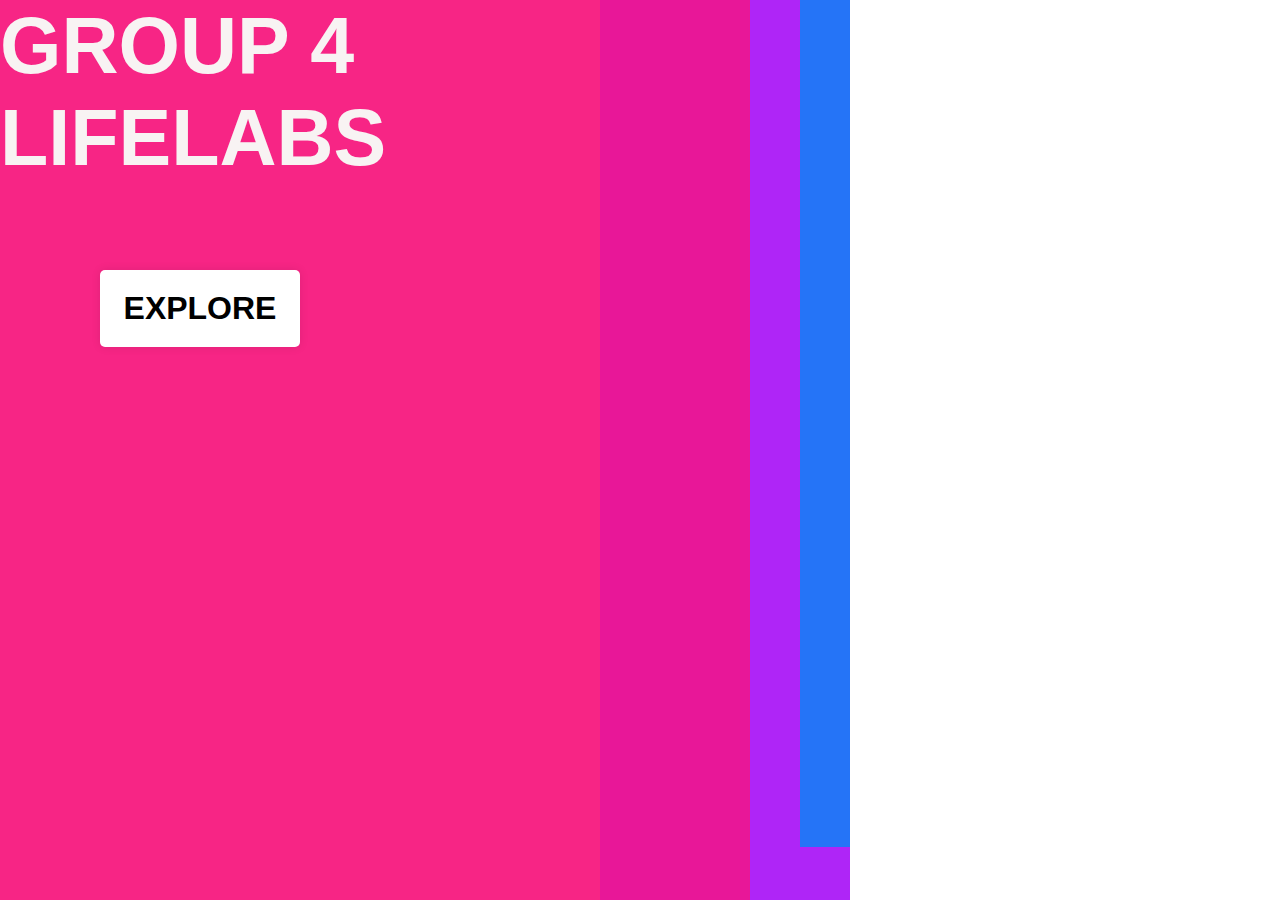
<file: index.html>
<!DOCTYPE html>
<html lang="en">
  <head>  
    <meta charset="utf-8">
    <meta name="viewport" content="width=device=width, initial scale=1.0">
        <title>Group 4 LL IPBA</title>
    <link rel="stylesheet" href="CSS.css">
    <link rel="preconnect" href="https://fonts.googleapis.com"><link rel="preconnect" href="https://fonts.gstatic.com" crossorigin>
    <link href="https://fonts.googleapis.com/css2?family=PT+Sans:wght@700&display=swap" rel="stylesheet">
    <link rel="preconnect" href="https://fonts.googleapis.com">
    <link rel="preconnect" href="https://fonts.gstatic.com" crossorigin>
    <link href="https://fonts.googleapis.com/css2?family=Livvic:wght@100&display=swap" rel="stylesheet">
  </head>
<body>
    <section class="fwh-slide">
      <h1> GROUP 4 <br> LIFELABS</h1>
    </section>
  
  
    <a href="mainpage.html" class="btn">
      Explore </a>
  

  <div class="square-4"></div>
  <div class="square"></div>
  <div class="square-2"></div>
  <div class="square-3"></div>


</body>
</file>
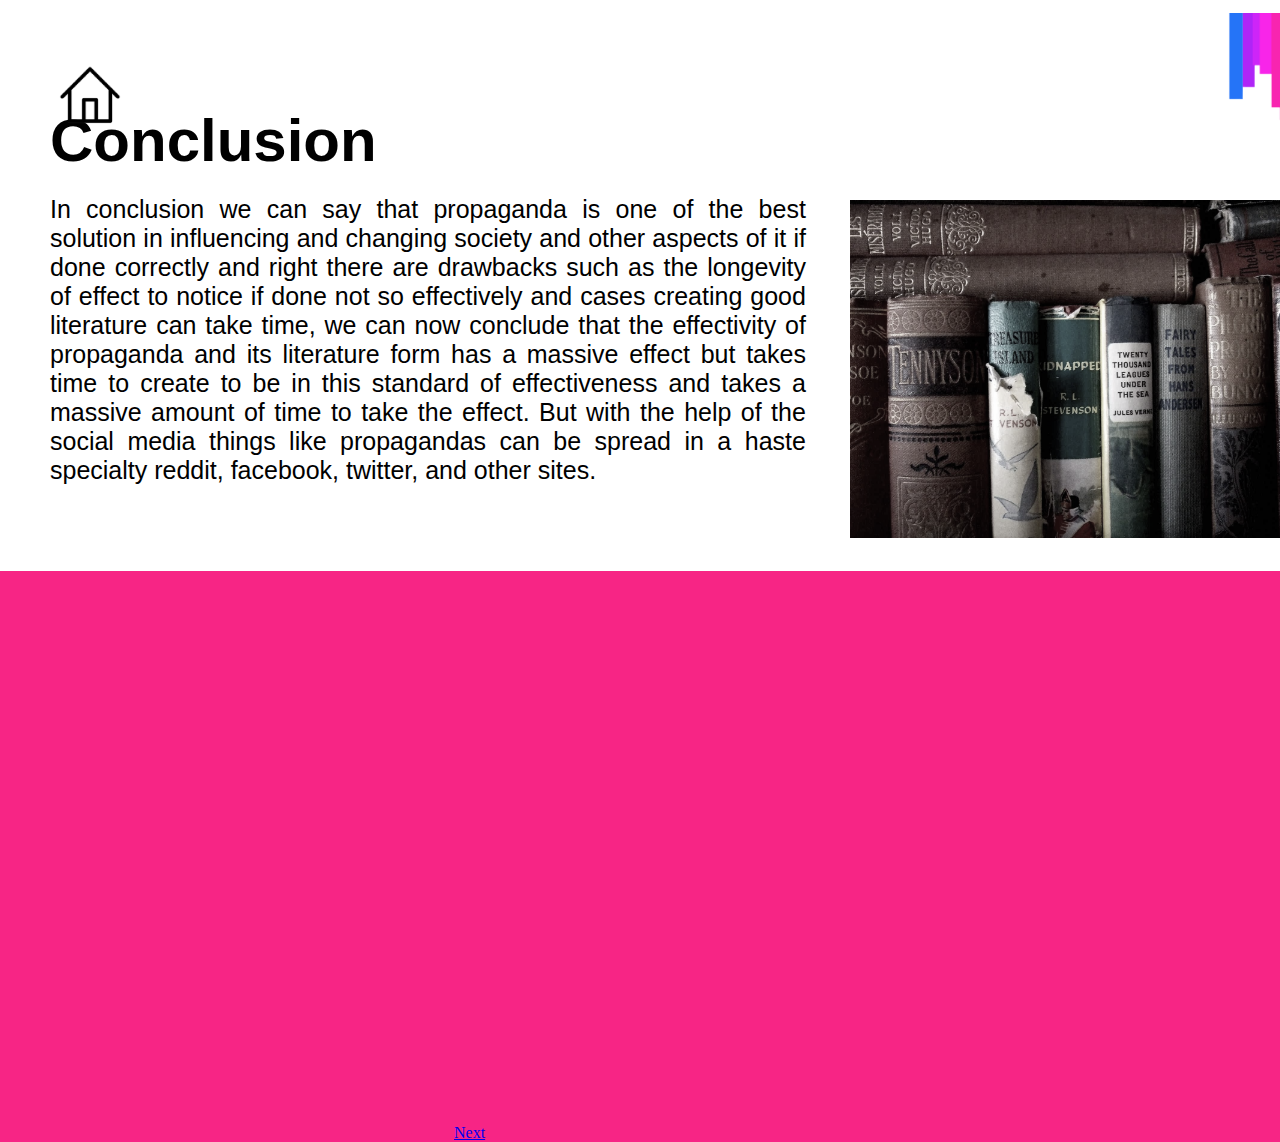
<file: conclusion.html>
<!DOCTYPE html>
<html lang="en">
  <head>  
    <meta charset="utf-8">
    <meta name="viewport" content="width=device=width, initial scale=1.0">
        <title>Group 4 LL IPBA</title>
    <link rel="stylesheet" href="CSS5.css">
    <link rel="preconnect" href="https://fonts.googleapis.com"><link rel="preconnect" href="https://fonts.gstatic.com" crossorigin>
    <link href="https://fonts.googleapis.com/css2?family=PT+Sans:wght@700&display=swap" rel="stylesheet">
    <link rel="preconnect" href="https://fonts.googleapis.com">
    <link rel="preconnect" href="https://fonts.gstatic.com" crossorigin>
    <link href="https://fonts.googleapis.com/css2?family=Livvic:wght@100&display=swap" rel="stylesheet">
  </head>
<body> 
    <br>
    <br>
    <h1> Conclusion</h1>
<br>
<br>
<br>
<br>
<br>
<p>In conclusion we can say that propaganda is one of the best solution in influencing and changing society and other aspects of it if done correctly and right there are drawbacks such as the longevity of effect to notice if done not so effectively and cases creating good literature can take time, we can now conclude that the effectivity of propaganda and its literature form has a massive effect but takes time to create to be in this standard of effectiveness and takes a massive amount of time to take the effect. But with the help of the social media things like propagandas can be spread in a haste specialty reddit, facebook, twitter, and other sites.
</p>

<a href="index.html" target="_blank"> <img class="img-home" src="homebutton.png" alt="homeimage"> </a>
  <div class="shape-1"></div>
   <img class="design-1" src="1stdesign.png" alt="image">
   <img class="img-conclusion" src="conclusionimage.jpg" alt="image">
   <a href="effectiveness.html" class="btn">
    Next </a>
</file>
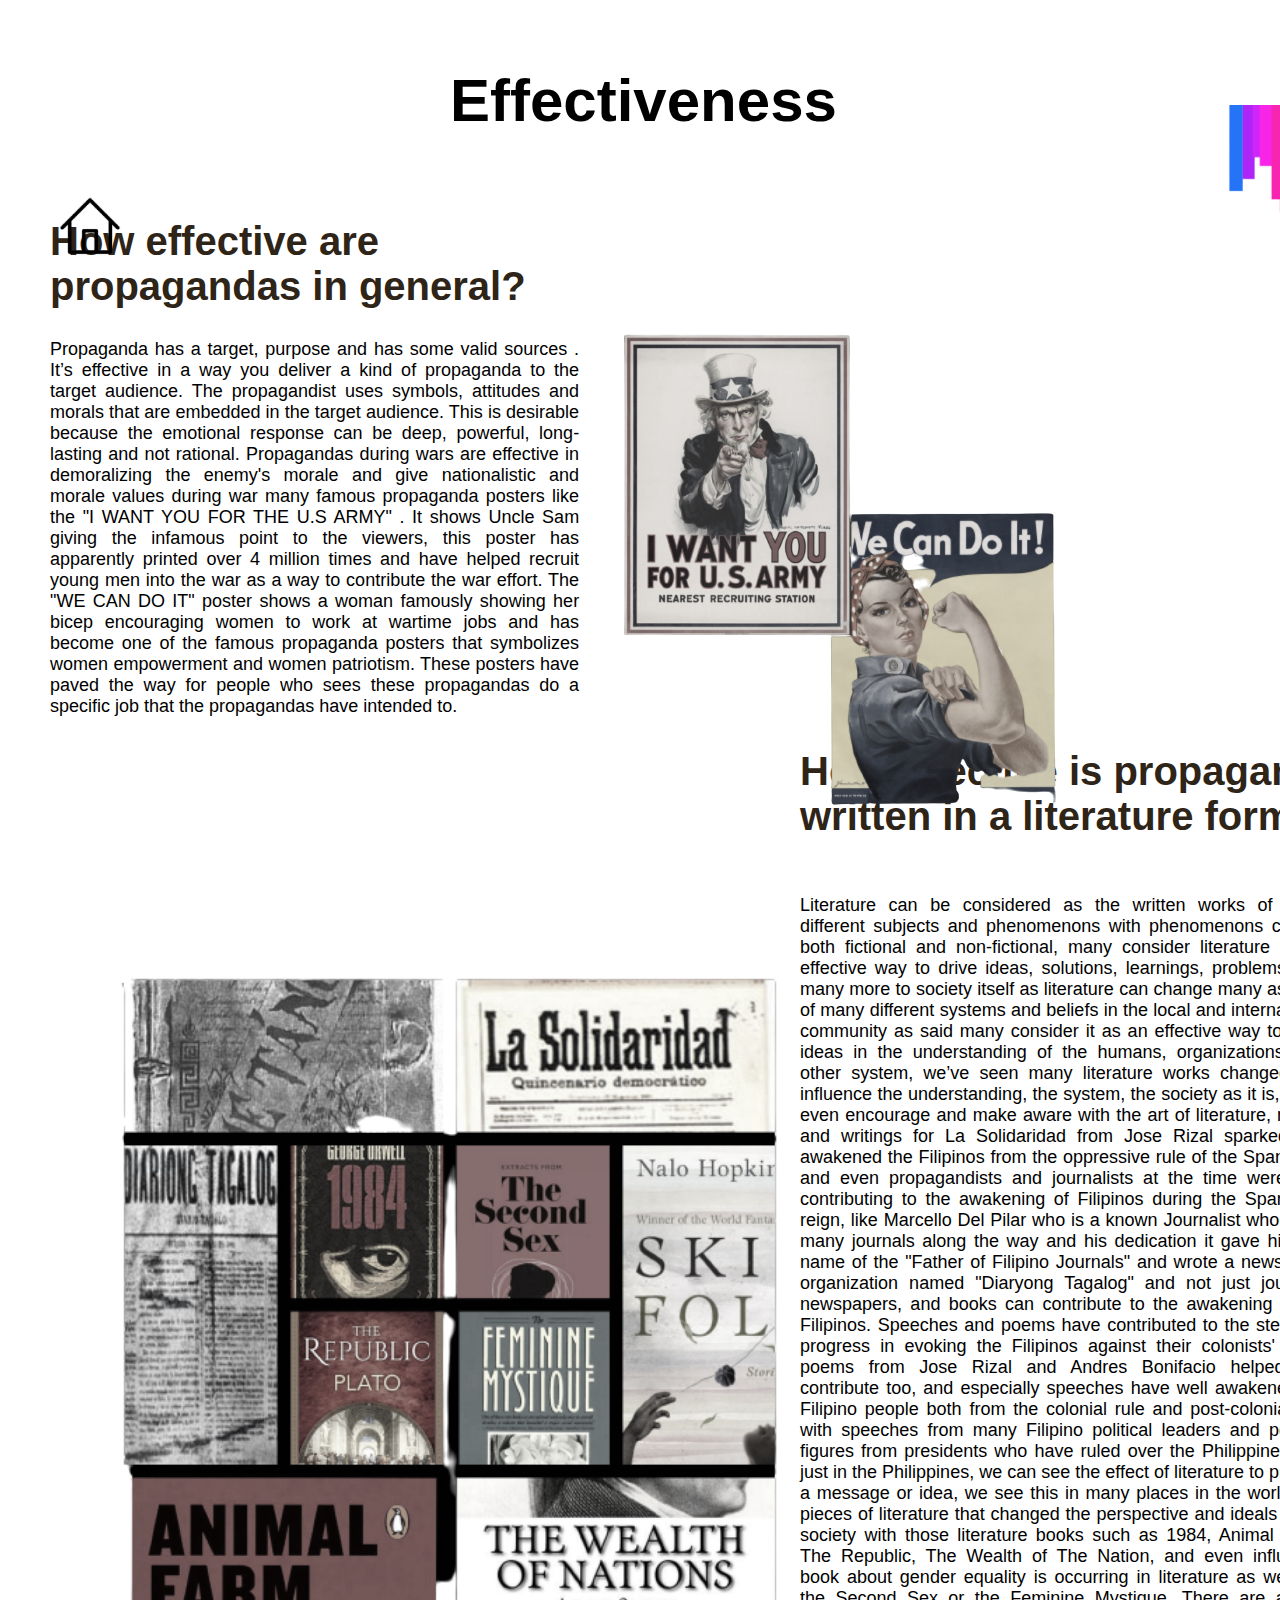
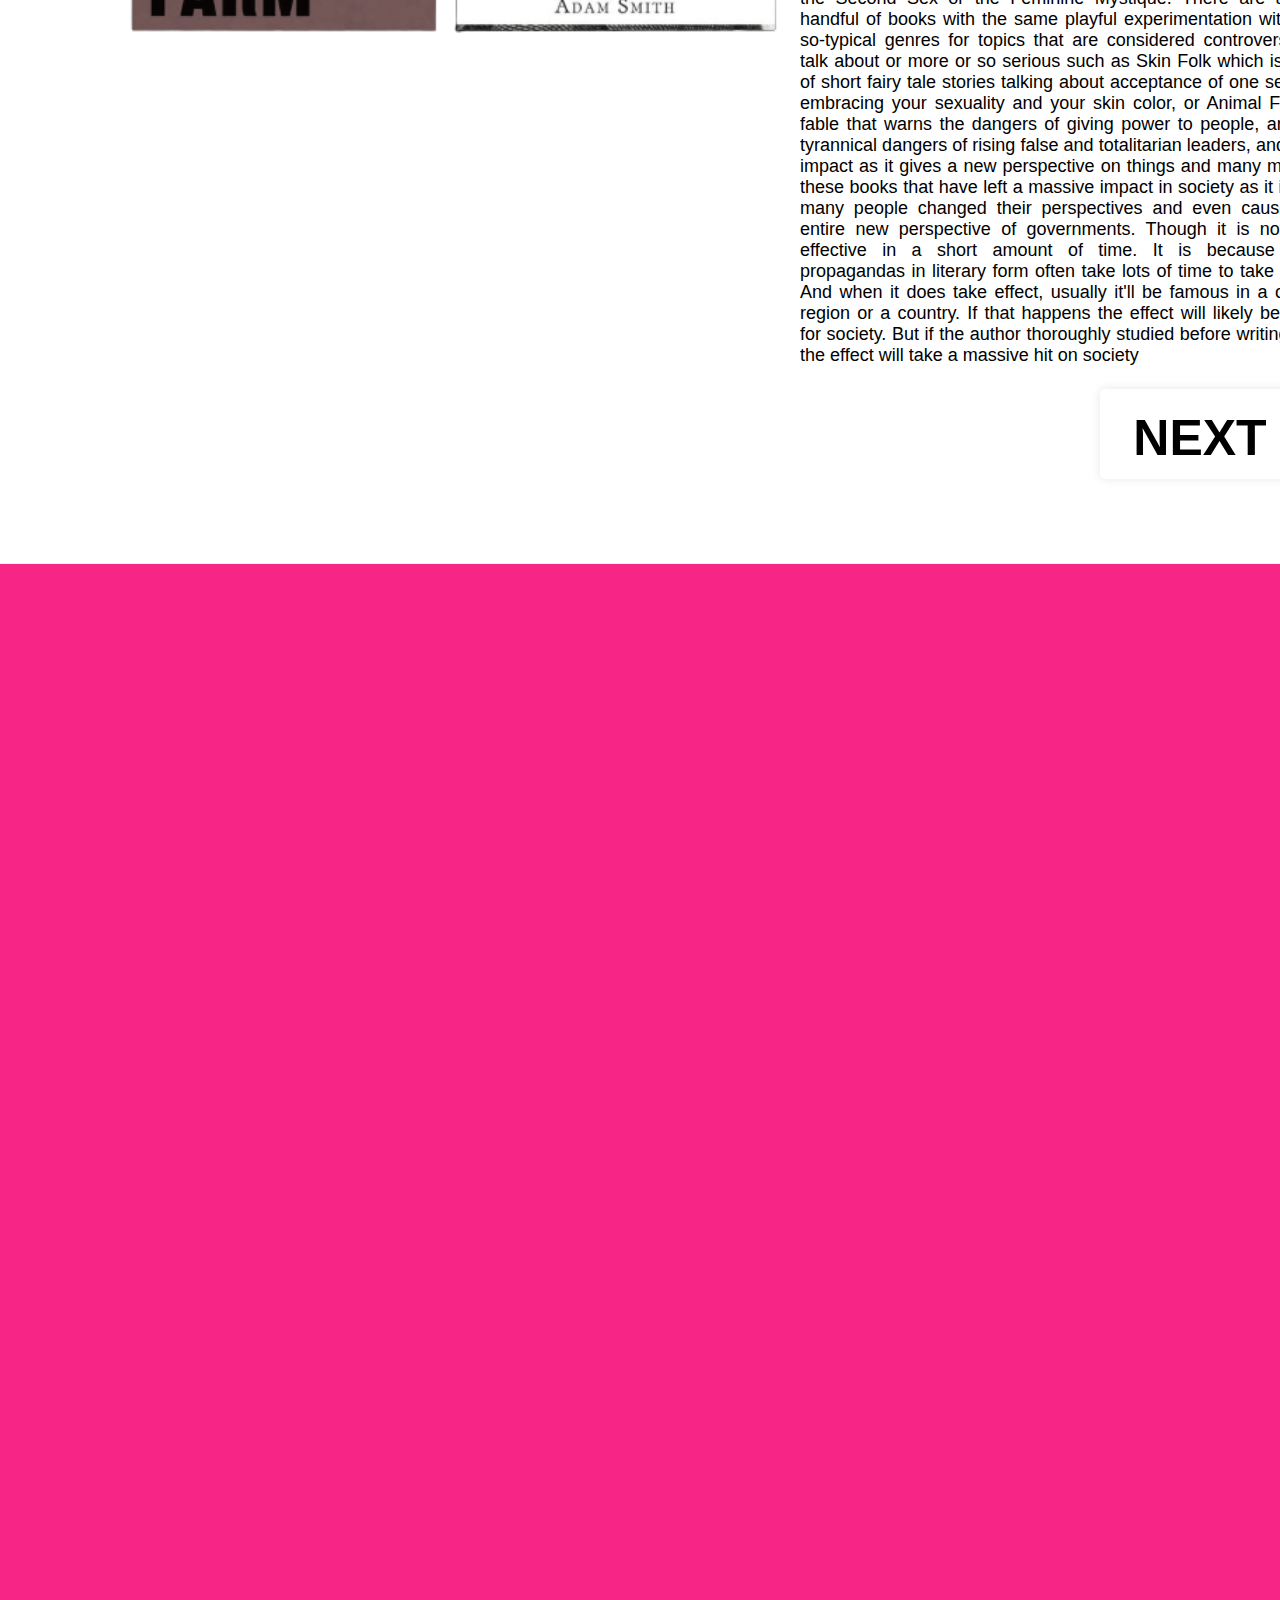
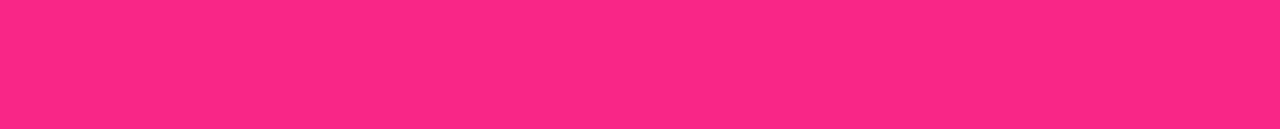
<file: effectiveness.html>
<!DOCTYPE html>
<html lang="en">
  <head>  
    <meta charset="utf-8">
    <meta name="viewport" content="width=device=width, initial scale=1.0">
        <title>Group 4 LL IPBA</title>
    <link rel="stylesheet" href="CSS4.css">
    <link rel="preconnect" href="https://fonts.googleapis.com"><link rel="preconnect" href="https://fonts.gstatic.com" crossorigin>
    <link href="https://fonts.googleapis.com/css2?family=PT+Sans:wght@700&display=swap" rel="stylesheet">
    <link rel="preconnect" href="https://fonts.googleapis.com">
    <link rel="preconnect" href="https://fonts.gstatic.com" crossorigin>
    <link href="https://fonts.googleapis.com/css2?family=Livvic:wght@100&display=swap" rel="stylesheet">
  </head>
<body> 
    <br>
    <br>
    <h1> Effectiveness</h1>
<br>
<br>
<br>
<h2> How effective are <br> propagandas in general? </h2> <h3> How effective is propaganda <br>written in a literature form? </h3>
<p>Propaganda has a target, purpose and has some valid sources . It’s effective in a way you deliver a kind of propaganda to the target audience. The propagandist uses symbols, attitudes and morals that are embedded in the target audience. This is desirable because the emotional response can be deep, powerful, long-lasting and not rational. Propagandas during wars are effective in demoralizing the enemy's morale and give nationalistic and morale values during war many famous propaganda posters like the "I WANT YOU FOR THE U.S ARMY" .

It shows Uncle Sam giving the infamous point to the viewers, this poster has apparently printed over 4 million times and have helped recruit young men into the war as a way to contribute the war effort.


The "WE CAN DO IT" poster shows a woman famously showing her bicep encouraging women to work at wartime jobs and has become one of the famous propaganda posters that symbolizes women empowerment and women patriotism. These posters have paved the way for people who sees these propagandas do a specific job that the propagandas have intended to.
</p>
<br>
<h4> Literature can be considered as the written works of many different subjects and phenomenons with phenomenons can be both fictional and non-fictional, many consider literature as an effective way to drive ideas, solutions, learnings, problems, and many more to society itself as literature can change many aspects of many different systems and beliefs in the local and international community as said many consider it as an effective way to bring ideas in the understanding of the humans, organizations, and other system, we’ve seen many literature works changed and influence the understanding, the system, the society as it is, many even encourage and make aware with the art of literature, novels and writings for La Solidaridad from Jose Rizal sparked and awakened the Filipinos from the oppressive rule of the Spaniards, and even propagandists and journalists at the time were also contributing to the awakening of Filipinos during the Spaniards' reign, like Marcello Del Pilar who is a known Journalist who wrote many journals along the way and his dedication it gave him the name of the "Father of Filipino Journals" and wrote a newspaper organization named "Diaryong Tagalog" and not just journals, newspapers, and books can contribute to the awakening of the Filipinos. Speeches and poems have contributed to the steadfast progress in evoking the Filipinos against their colonists' many poems from Jose Rizal and Andres Bonifacio helped and contribute too, and especially speeches have well awakened the Filipino people both from the colonial rule and post-colonial rule with speeches from many Filipino political leaders and political figures from presidents who have ruled over the Philippines. Not just in the Philippines, we can see the effect of literature to present a message or idea, we see this in many places in the world with pieces of literature that changed the perspective and ideals of the society with those literature books such as 1984, Animal Farm, The Republic, The Wealth of The Nation, and even influential book about gender equality is occurring in literature as well like the Second Sex or the Feminine Mystique. There are also a handful of books with the same playful experimentation with not-so-typical genres for topics that are considered controversial to talk about or more or so serious such as Skin Folk which is a set of short fairy tale stories talking about acceptance of one self and embracing your sexuality and your skin color, or Animal Farm a fable that warns the dangers of giving power to people, and the tyrannical dangers of rising false and totalitarian leaders, and it did impact as it gives a new perspective on things and many more of these books that have left a massive impact in society as it is with many people changed their perspectives and even caused an entire new perspective of governments. Though it is not very effective in a short amount of time. It is because most propagandas in literary form often take lots of time to take effect. And when it does take effect, usually it'll be famous in a certain region or a country. If that happens the effect will likely be small for society. But if the author thoroughly studied before writing then the effect will take a massive hit on society </h4>


<a href="index.html" target="_blank"> <img class="img-home" src="homebutton.png" alt="homeimage"> </a>
  <div class="shape-1"></div>
   <img class="design-1" src="1stdesign.png" alt="image">
   <img class="img-pexamples" src="propagandaexamples.png" alt="image">
   <img class="img-pexamples-2" src="propaganda-examples2.png" alt="image">
   <a href="conclusion.html" class="btn">
    Next </a>
</file>
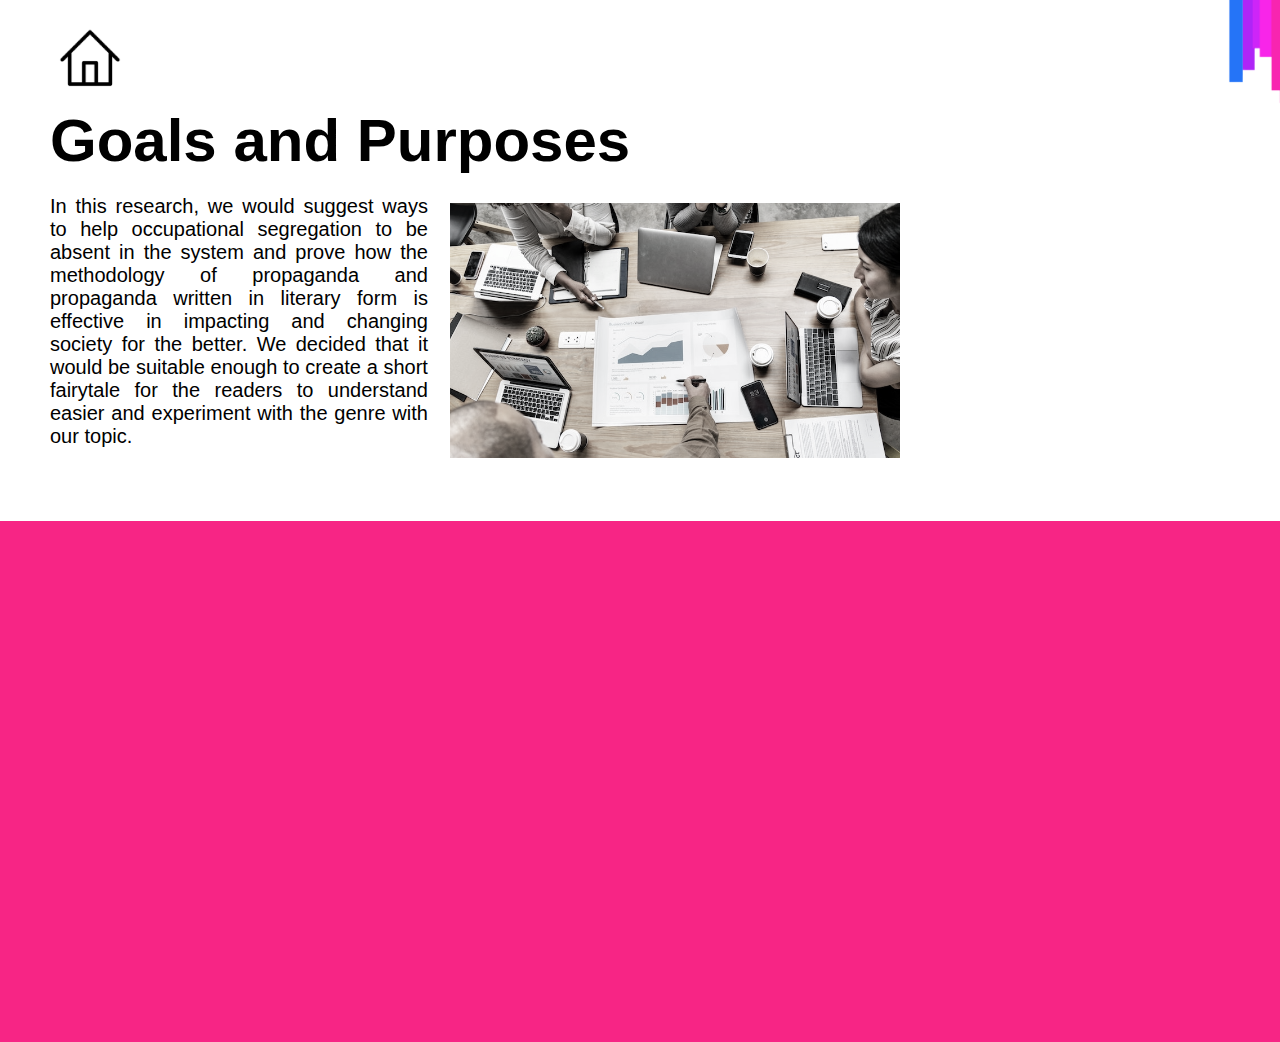
<file: goalsandpurposes.html>
<!DOCTYPE html>
<html lang="en">
  <head>  
    <meta charset="utf-8">
    <meta name="viewport" content="width=device=width, initial scale=1.0">
        <title>Group 4 LL IPBA</title>
    <link rel="stylesheet" href="CSS3.css">
    <link rel="preconnect" href="https://fonts.googleapis.com"><link rel="preconnect" href="https://fonts.gstatic.com" crossorigin>
    <link href="https://fonts.googleapis.com/css2?family=PT+Sans:wght@700&display=swap" rel="stylesheet">
    <link rel="preconnect" href="https://fonts.googleapis.com">
    <link rel="preconnect" href="https://fonts.gstatic.com" crossorigin>
    <link href="https://fonts.googleapis.com/css2?family=Livvic:wght@100&display=swap" rel="stylesheet">
  </head>
<body> 
    <br>
    <br>
    <h1> Goals and Purposes</h1>
<br>
<br>
<br>
<br>
<br>
<p> In this research, we would suggest ways to help occupational segregation to be absent in the system and prove how the methodology of propaganda and propaganda written in literary form is effective in impacting and changing society for the better. We decided that it would be suitable enough to create a short fairytale for the readers to understand easier and experiment with the genre with our topic. 
</p>

<a href="index.html" target="_blank"> <img class="img-home" src="homebutton.png" alt="homeimage"> </a>
  <div class="shape-1"></div>
   <img class="design-1" src="1stdesign.png" alt="image">
   <img class="img-research" src="researchimg.jpeg" alt="image">
   <a href="effectiveness.html" class="btn">
    Next </a>
</file>
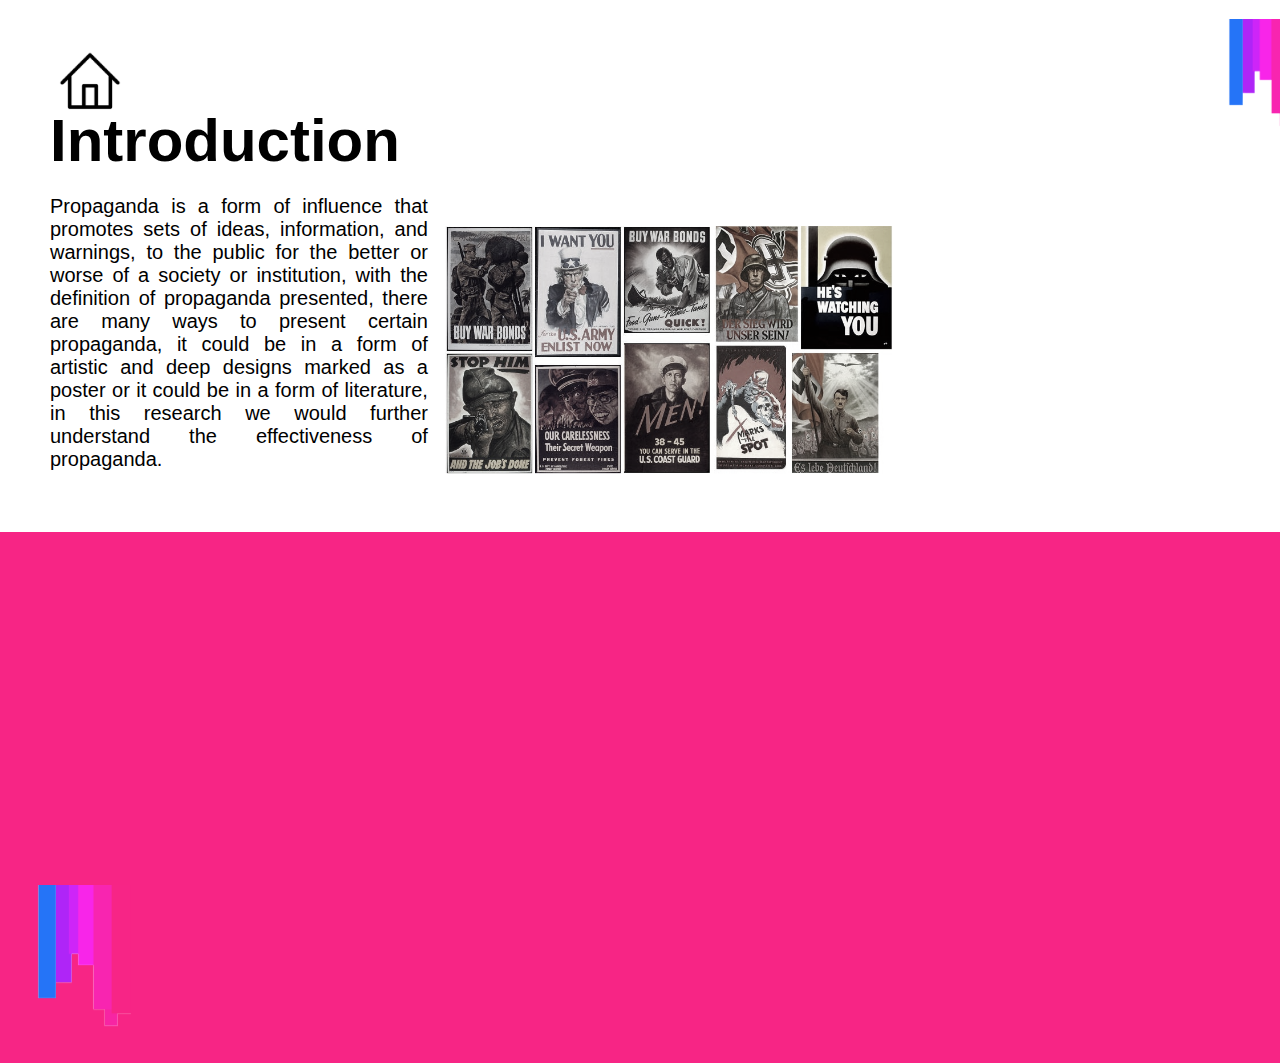
<file: introduction.html>
<!DOCTYPE html>
<html lang="en">
  <head>  
    <meta charset="utf-8">
    <meta name="viewport" content="width=device=width, initial scale=1.0">
        <title>Group 4 LL IPBA</title>
    <link rel="stylesheet" href="CSS3.css">
    <link rel="preconnect" href="https://fonts.googleapis.com"><link rel="preconnect" href="https://fonts.gstatic.com" crossorigin>
    <link href="https://fonts.googleapis.com/css2?family=PT+Sans:wght@700&display=swap" rel="stylesheet">
    <link rel="preconnect" href="https://fonts.googleapis.com">
    <link rel="preconnect" href="https://fonts.gstatic.com" crossorigin>
    <link href="https://fonts.googleapis.com/css2?family=Livvic:wght@100&display=swap" rel="stylesheet">
  </head>
<body> 
    <br>
    <br>
    <h1> Introduction</h1>
<br>
<br>
<br>
<br>
<br>
<p> Propaganda is a form of influence that promotes sets of ideas, information, and warnings, to the public for the better or worse of a  society or institution, with the definition of propaganda presented, there are many ways to present certain propaganda, it could be in a form of artistic and deep designs marked as a poster or it could be in a form of literature, in this research we would further understand the effectiveness of propaganda.     
</p>

<a href="index.html" target="_blank"> <img class="img-home" src="homebutton.png" alt="homeimage"> </a>
  <div class="shape-1"></div>
   <img class="design-1" src="1stdesign.png" alt="image">
   <img class="design-1a" src="1stdesign.png" alt="image">
   <img class="img-propagandas" src="propagandas.png" alt="image">
  <a href="goalsandpurposes.html" class="btn">
    Next </a>
</file>
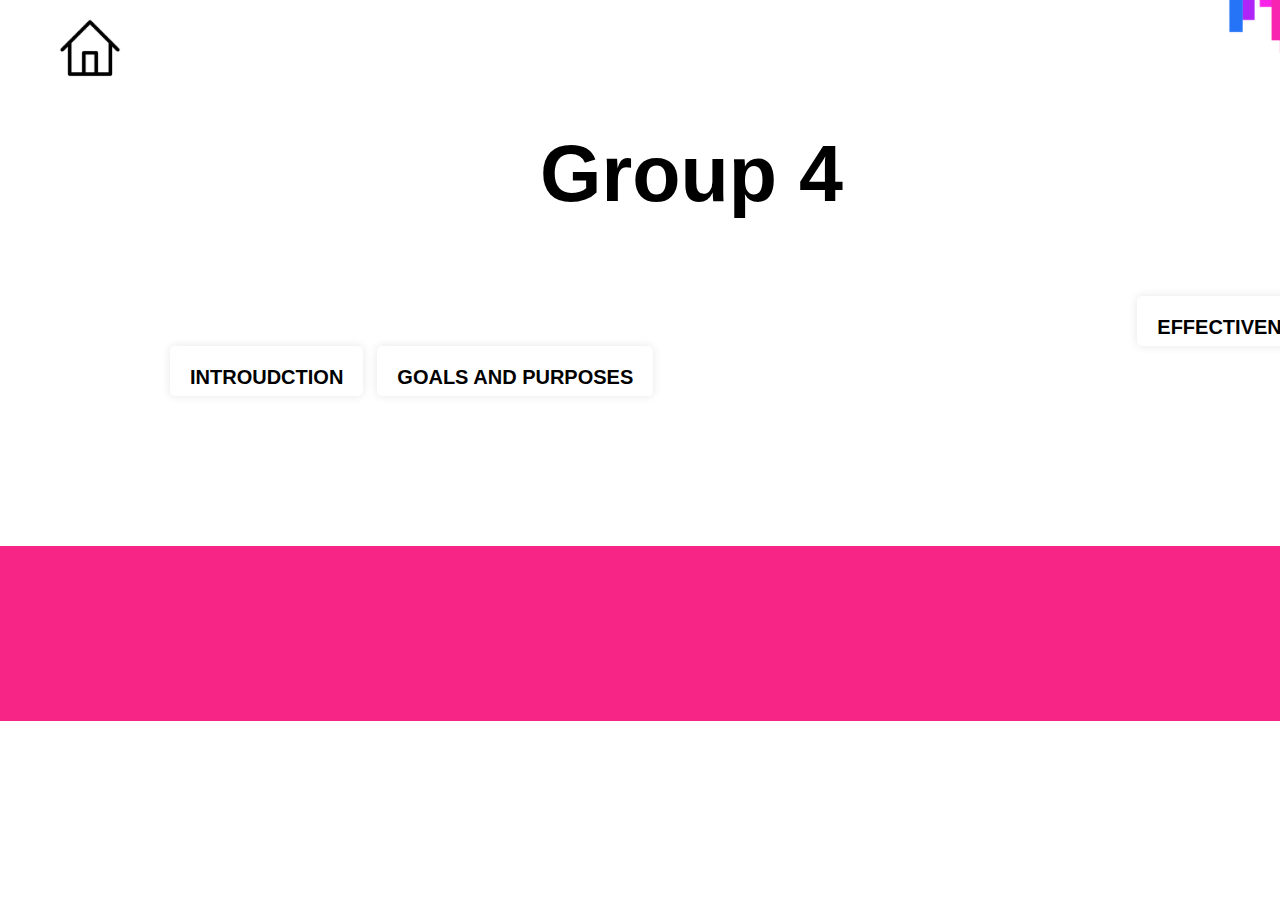
<file: mainpage.html>
<!DOCTYPE html>
<html lang="en">
  <head>  
    <meta charset="utf-8">
    <meta name="viewport" content="width=device=width, initial scale=1.0">
        <title>Group 4 LL IPBA</title>
    <link rel="stylesheet" href="CSS2.css">
    <link rel="preconnect" href="https://fonts.googleapis.com"><link rel="preconnect" href="https://fonts.gstatic.com" crossorigin>
    <link href="https://fonts.googleapis.com/css2?family=PT+Sans:wght@700&display=swap" rel="stylesheet">
    <link rel="preconnect" href="https://fonts.googleapis.com">
    <link rel="preconnect" href="https://fonts.gstatic.com" crossorigin>
    <link href="https://fonts.googleapis.com/css2?family=Livvic:wght@100&display=swap" rel="stylesheet">
  </head>
<body> 
    <br>
    <br>  
    <h1> 
     <br> Group 4</h1>
<br>
<a href="index.html" target="_blank"> <img class="img-home" src="homebutton.png" alt="homeimage"> </a>
<a href="introduction.html" class="btn"> Introudction </a>
<a href="goalsandpurposes.html" class="btn-2"> Goals and Purposes </a>
<a href="effectiveness.html" class="btn-3"> Effectiveness </a>
<a href="conclusion.html" class="btn-4"> Conclusion </a>
  <div class="shape-1"></div>
   <img class="design-1" src="1stdesign.png" alt="image">
   <img class="design-1a" src="1stdesign.png" alt="image">
</file>
<file: CSS.css>
* {
  margin: 0;  
  padding: 0;
}

nav {
    width: 100%;
    height: 100px;
    background-color: rgb(177, 176, 176);
}

body {
    height: 100vh;  
    background: linear-gradient(
        to right,
        #f72585ff 0px,
        #f72585ff 600px,
        white 50px,
        white 100px
    );    
}

.fwh-slide {
    height: 30vh;
    box-sizing: border-box;
}

.square {
  display: flex;
  width: 200px  ;
  height: 5000px;
  background: rgb(232, 23, 152);
  position: absolute;
  left: 600px;
  bottom: 0px;

}

.square-2 {
    display: flex;
    width: 100px;
    height: 5000px;
    background: rgb(175, 37, 247);
    position: absolute;
    left: 750px;
    bottom: 0px;
    margin-top: 0px;
    margin-left: 0px;
    margin-right: 0px;
    margin-bottom: 0px;
  }
 
  .square-3 {
    display: flex;
    width: 50px  ;
    height: 1500px;
    background: rgb(37, 116, 247);
    position: relative;
    left: 800px;
    bottom: 1000px;
  
  } 

h3 {
        font-family: 'Redressed', cursive; 
        font-size: 30px;
        color: rgb(46, 36, 24);
        text-align: justify;
    }

h2 {
    font-weight: lighter;
    font-family: 'Redressed', cursive; 
    font-size: 40px;
    color: rgb(46, 36, 24);
    text-align: justify;
}

 h1 {
    font-family: Arial, Helvetica, sans-serif;
    font-size: 79px;
    color: rgb(248, 243, 243);
    text-align:left ;
    font-weight: bold;
 }

 p {
    font-weight: bold;
    font-family: 'Livvic', sans-serif;
    font-size: 20px;
    text-align: right;
}

.btn {
  background-color: #ffffff; 
  border: none;
  color: rgb(0, 0, 0);
  padding: 20px;
  width: 160px;
  text-align: center;
  text-decoration: none;
  display: inline-block;
  font-size: 32px;
  font-family: Arial, Helvetica, sans-serif;
  font-weight: bold;
  position: relative;
  left: 100px;
  text-transform: uppercase;
  border-radius: 5px;
  cursor: pointer;
  box-shadow: 0 0 10px rgba(0, 0, 0, 0.1);
  -webkit-transition-property: box-shadpw, transition;
  transition-property: box-shadpw, transition;
}

.btn:hover, .btn:focus, .btn:active{
  box-shadow: 0 0 20px  rgba(0, 0, 0, 0.5);
-webkit-transform: scale(1.1);
transform: scale(1.1);
color: #f72585ff;
}
</file>
<file: CSS5.css>
* {
    margin: 0;
    padding: 0;
  }
  
  
  body {
      width: 100vh;  
      background: linear-gradient(
          to top,
          #f72585ff 0%,
          #f72585ff 50%,
          white 50%,
          white 100%
      );    
  }
  
  h3 {
      font-family: 'Redressed', cursive; 
      font-size: 30px;
      color: rgb(46, 36, 24);
      text-align: justify;
  }
  
  h2 {
  font-weight: bold;
  font-family: Arial, Helvetica, sans-serif; 
  font-size: 40px;
  color: rgb(46, 36, 24);
  text-align: justify;
  }
  
  h1 {
  font-family: Arial, Helvetica, sans-serif;
  font-size: 60px;
  color: rgb(0, 0, 0);
  text-align:left ;
  font-weight: bold;
  position: relative;
  top: 70px;
  left: 50px;
  }
  
  p {
  font-weight: 300;
  font-family: 'Gill Sans', 'Gill Sans MT', Calibri, 'Trebuchet MS', sans-serif;
  font-size: 25px;
  text-align: justify;
  position: relative;
  left: 50px;
  width: 20cm;
  overflow-wrap: break-word;
  }

  .img-home {
    display: block;
    width: 100px;
    position: relative;
    left: 40px;
    bottom: 440px;
}
  .img-propagandas {
    width: 450px;
    position: relative;
    bottom:  560px;
    left: 310px;
    filter: grayscale(80%);
  }

  .img-conclusion {
    width: 450px;
    position: relative;
    bottom:  600px;
    left:    850px;
    filter: grayscale(80%);
  }

  .design-1 {
      display: block;
      width: 100px; 
      position: relative;
      left: 1200px;
      bottom: 670px;
  }

  
  .shape-1 {
      width: 1400px;
      height: 90px;
      background: #f72585ff;
      position: relative;
      left: 0px;
      bottom: 0px;
      top: 150px;
    
    }
</file>
<file: CSS4.css>
* {
    margin: 0;
    padding: 0;
  }
  
  
  body {
      width: 100vh;  
      background: linear-gradient(
          to top,
          #f72585ff 0%,
          #f72585ff 35%,
          white 35%,
          white 100%
      );    
  }
  
  h4 {
    font-weight: 300;
    font-family: 'Gill Sans', 'Gill Sans MT', Calibri, 'Trebuchet MS', sans-serif;
    font-size: 18px;
    text-align: justify;
    position: relative;
    left: 800px;
    top: 160px;
    width: 14cm;
    overflow-wrap: break-word;
  }

  h3 {
    font-weight: bold;
    font-family: Arial, Helvetica, sans-serif; 
    font-size: 40px;
    color: rgb(46, 36, 24);
    text-align: justify;
    position: relative;
    left: 800px;
    top: 500px;
  }
  
  h2 {
  font-weight: bold;
  font-family: Arial, Helvetica, sans-serif; 
  font-size: 40px;
  color: rgb(46, 36, 24);
  text-align: justify;
  position: relative;
  left: 50px;
  top: 60px;
  }
  
  h1 {
  font-family: Arial, Helvetica, sans-serif;
  font-size: 60px;
  color: rgb(0, 0, 0);
  text-align:left ;
  font-weight: bold;
  position: relative;
  top: 30px;
  left: 450px;
  }
  
  p {
  font-weight: 300;
  font-family: 'Gill Sans', 'Gill Sans MT', Calibri, 'Trebuchet MS', sans-serif;
  font-size: 18px;
  text-align: justify;
  position: relative;
  left: 50px;
  width: 14cm;
  overflow-wrap: break-word;
  }

  .img-home {
    display: block;
    width: 100px;
    position: relative;
    left: 40px;
    bottom: 1630px;
}
  .img-pexamples {
    width: 500px;
    position: relative;
    bottom: 1700px;
    left: 580px;
    filter: grayscale(80%);
  }

  .img-pexamples-2 {
    width: 700px;
    position: relative;
    bottom: 1580px;
    left: 100px;
    filter: grayscale(80%);
  }

  .design-1 {
      display: block;
      width: 100px; 
      position: relative;
      left: 1200px;
      bottom: 1809px;
  }

  
  
  .btn {
      background-color: #ffffff; 
      border: none;
      color: rgb(0, 0, 0);
      padding: 20px;
      width: 160px;
      height: 50px;
      text-align: center;
      text-decoration: none;
      display: inline-block;
      font-size: 50px;
      font-family: Arial, Helvetica, sans-serif;
      font-weight: bold;
      position: relative;
      left: 1100px;
      bottom: 1250px;
      text-transform: uppercase;
      border-radius: 5px;
      cursor: pointer;
      box-shadow: 0 0 10px rgba(0, 0, 0, 0.1);
      -webkit-transition-property: box-shadpw, transition;
      transition-property: box-shadpw, transition;
    }
  
    .btn:hover, .btn:focus, .btn:active{
      box-shadow: 0 0 20px  rgba(0, 0, 0, 0.5);
    -webkit-transform: scale(1.1);
    transform: scale(1.1);
    }
</file>
<file: CSS3.css>
* {
    margin: 0;
    padding: 0;
  }
  
  
  body {
      width: 100vh;  
      background: linear-gradient(
          to top,
          #f72585ff 0%,
          #f72585ff 50%,
          white 50%,
          white 100%
      );    
  }
  
  h3 {
      font-family: 'Redressed', cursive; 
      font-size: 30px;
      color: rgb(46, 36, 24);
      text-align: justify;
  }
  
  h2 {
  font-weight: bold;
  font-family: Arial, Helvetica, sans-serif; 
  font-size: 40px;
  color: rgb(46, 36, 24);
  text-align: justify;
  }
  
  h1 {
  font-family: Arial, Helvetica, sans-serif;
  font-size: 60px;
  color: rgb(0, 0, 0);
  text-align:left ;
  font-weight: bold;
  position: relative;
  top: 70px;
  left: 50px;
  }
  
  p {
  font-weight: 300;
  font-family: 'Gill Sans', 'Gill Sans MT', Calibri, 'Trebuchet MS', sans-serif;
  font-size: 20px;
  text-align: justify;
  position: relative;
  left: 50px;
  width: 10cm;
  overflow-wrap: break-word;
  }

  .img-home {
    display: block;
    width: 100px;
    position: relative;
    left: 40px;
    bottom: 440px;
}
  .img-propagandas {
    width: 450px;
    position: relative;
    bottom:  560px;
    left: 310px;
    filter: grayscale(80%);
  }

  .img-research {
    width: 450px;
    position: relative;
    bottom:  560px;
    left:    450px;
    filter: grayscale(80%);
  }

  .design-1 {
      display: block;
      width: 100px; 
      position: relative;
      left: 1200px;
      bottom: 650px;
  }

  
  .shape-1 {
      width: 1400px;
      height: 90px;
      background: #f72585ff;
      position: relative;
      left: 0px;
      bottom: 0px;
      top: 150px;
    
    }
  
  .btn {
      background-color: #ffffff; 
      border: none;
      color: rgb(0, 0, 0);
      padding: 20px;
      width: 160px;
      height: 50px;
      text-align: center;
      text-decoration: none;
      display: inline-block;
      font-size: 50px;
      font-family: Arial, Helvetica, sans-serif;
      font-weight: bold;
      position: relative;
      left: 1100px;
      bottom: 700px;
      text-transform: uppercase;
      border-radius: 5px;
      cursor: pointer;
      box-shadow: 0 0 10px rgba(0, 0, 0, 0.1);
      -webkit-transition-property: box-shadpw, transition;
      transition-property: box-shadpw, transition;
    }
  
    .btn:hover, .btn:focus, .btn:active{
      box-shadow: 0 0 20px  rgba(0, 0, 0, 0.5);
    -webkit-transform: scale(1.1);
    transform: scale(1.1);
    }
</file>
<file: CSS2.css>
* {
  margin: 0;
  padding: 0;
}


body {
    width: 100vh;  
    background: linear-gradient(
        to top,
        #f72585ff 0%,
        #f72585ff 20%,
        white 20%,
        white 100%
    );    
}

h3 {
    font-family: 'Redressed', cursive; 
    font-size: 30px;
    color: rgb(46, 36, 24);
    text-align: justify;
}

h2 {
font-weight: bold;
font-family: Arial, Helvetica, sans-serif; 
font-size: 40px;
color: rgb(46, 36, 24);
text-align: justify;
}

h1 {
font-family: Arial, Helvetica, sans-serif;
font-size: 79px;
color: rgb(0, 0, 0);
text-align:left ;
font-weight: bold;
position: relative;
left: 540px;
}

p {
font-weight: 300;
font-family: 'Gill Sans', 'Gill Sans MT', Calibri, 'Trebuchet MS', sans-serif;
font-size: 20px;
text-align: justify;
width: 10cm;
overflow-wrap: break-word;
}

.img-home {
    display: block;
    width: 100px;
    position: relative;
    left: 40px;
    bottom: 240px;
}

.design-1 {
    display: block;
    width: 100px; 
    position: relative;
    left: 1200px;
    bottom: 540px;
}

.design-1a {
    display: block;
    width: 100px; 
    position: relative;
    left: 1300px;
    bottom: 1025px;
    transform: scalex(-1)
}

.shape-1 {
    width: 1400px;
    height: 90px;
    background: #f72585ff;
    position: relative;
    left: 0px;
    bottom: 0px;
    top: 150px;
  
  }

.btn {
    background-color: #ffffff; 
    border: none;
    color: rgb(0, 0, 0);
    padding: 20px;
    height: 10px;
    text-align: center;
    text-decoration: none;
    display: inline-block;
    font-size: 20px;
    font-family: Arial, Helvetica, sans-serif;
    font-weight: bold;
    position: relative;
    left: 170px;
    bottom: 0px;
    text-transform: uppercase;
    border-radius: 5px;
    cursor: pointer;
    box-shadow: 0 0 10px rgba(0, 0, 0, 0.1);
    -webkit-transition-property: box-shadpw, transition;
    transition-property: box-shadpw, transition;
  }

  .btn:hover, .btn:focus, .btn:active{
    box-shadow: 0 0 20px  rgba(0, 0, 0, 0.5);
  -webkit-transform: scale(1.1);
  transform: scale(1.1);
  color: #f72585ff;
  }
  
  .btn-2 {
    background-color: #ffffff; 
    border: none;
    color: rgb(0, 0, 0);
    padding: 20px;
    height: 10px;
    text-align: center;
    text-decoration: none;
    display: inline-block;
    font-size: 20px;
    font-family: Arial, Helvetica, sans-serif;
    font-weight: bold;
    position: relative;
    left: 180px;
    bottom: 0px;
    text-transform: uppercase;
    border-radius: 5px;
    cursor: pointer;
    box-shadow: 0 0 10px rgba(0, 0, 0, 0.1);
    -webkit-transition-property: box-shadpw, transition;
    transition-property: box-shadpw, transition;
  }

  .btn-2:hover, .btn-2:focus, .btn-2:active{
    box-shadow: 0 0 20px  rgba(0, 0, 0, 0.5);
  -webkit-transform: scale(1.1);
  transform: scale(1.1);
  color: #f72585ff;
  }
  
  .btn-3 {
    background-color: #ffffff; 
    border: none;
    color: rgb(0, 0, 0);
    padding: 20px;
    height: 10px;
    text-align: center;
    text-decoration: none;
    display: inline-block;
    font-size: 20px;
    font-family: Arial, Helvetica, sans-serif;
    font-weight: bold;
    position: relative;
    left: 660px;
    bottom: 50px;
    text-transform: uppercase;
    border-radius: 5px;
    cursor: pointer;
    box-shadow: 0 0 10px rgba(0, 0, 0, 0.1);
    -webkit-transition-property: box-shadpw, transition;
    transition-property: box-shadpw, transition;
  }

  .btn-3:hover, .btn-3:focus, .btn-3:active{
    box-shadow: 0 0 20px  rgba(0, 0, 0, 0.5);
  -webkit-transform: scale(1.1);
  transform: scale(1.1);
  color: #f72585ff;
  }
  
  .btn-4 {
    background-color: #ffffff; 
    border: none;
    color: rgb(0, 0, 0);
    padding: 20px;
    height: 10px;
    text-align: center;
    text-decoration: none;
    display: inline-block;
    font-size: 20px;
    font-family: Arial, Helvetica, sans-serif;
    font-weight: bold;
    position: relative;
    left: 680px;
    bottom: 50px;
    text-transform: uppercase;
    border-radius: 5px;
    cursor: pointer;
    box-shadow: 0 0 10px rgba(0, 0, 0, 0.1);
    -webkit-transition-property: box-shadpw, transition;
    transition-property: box-shadpw, transition;
  }

  .btn-4:hover, .btn-4:focus, .btn-4:active{
    box-shadow: 0 0 20px  rgba(0, 0, 0, 0.5);
  -webkit-transform: scale(1.1);
  transform: scale(1.1);
  color: #f72585ff;
  }
</file>
